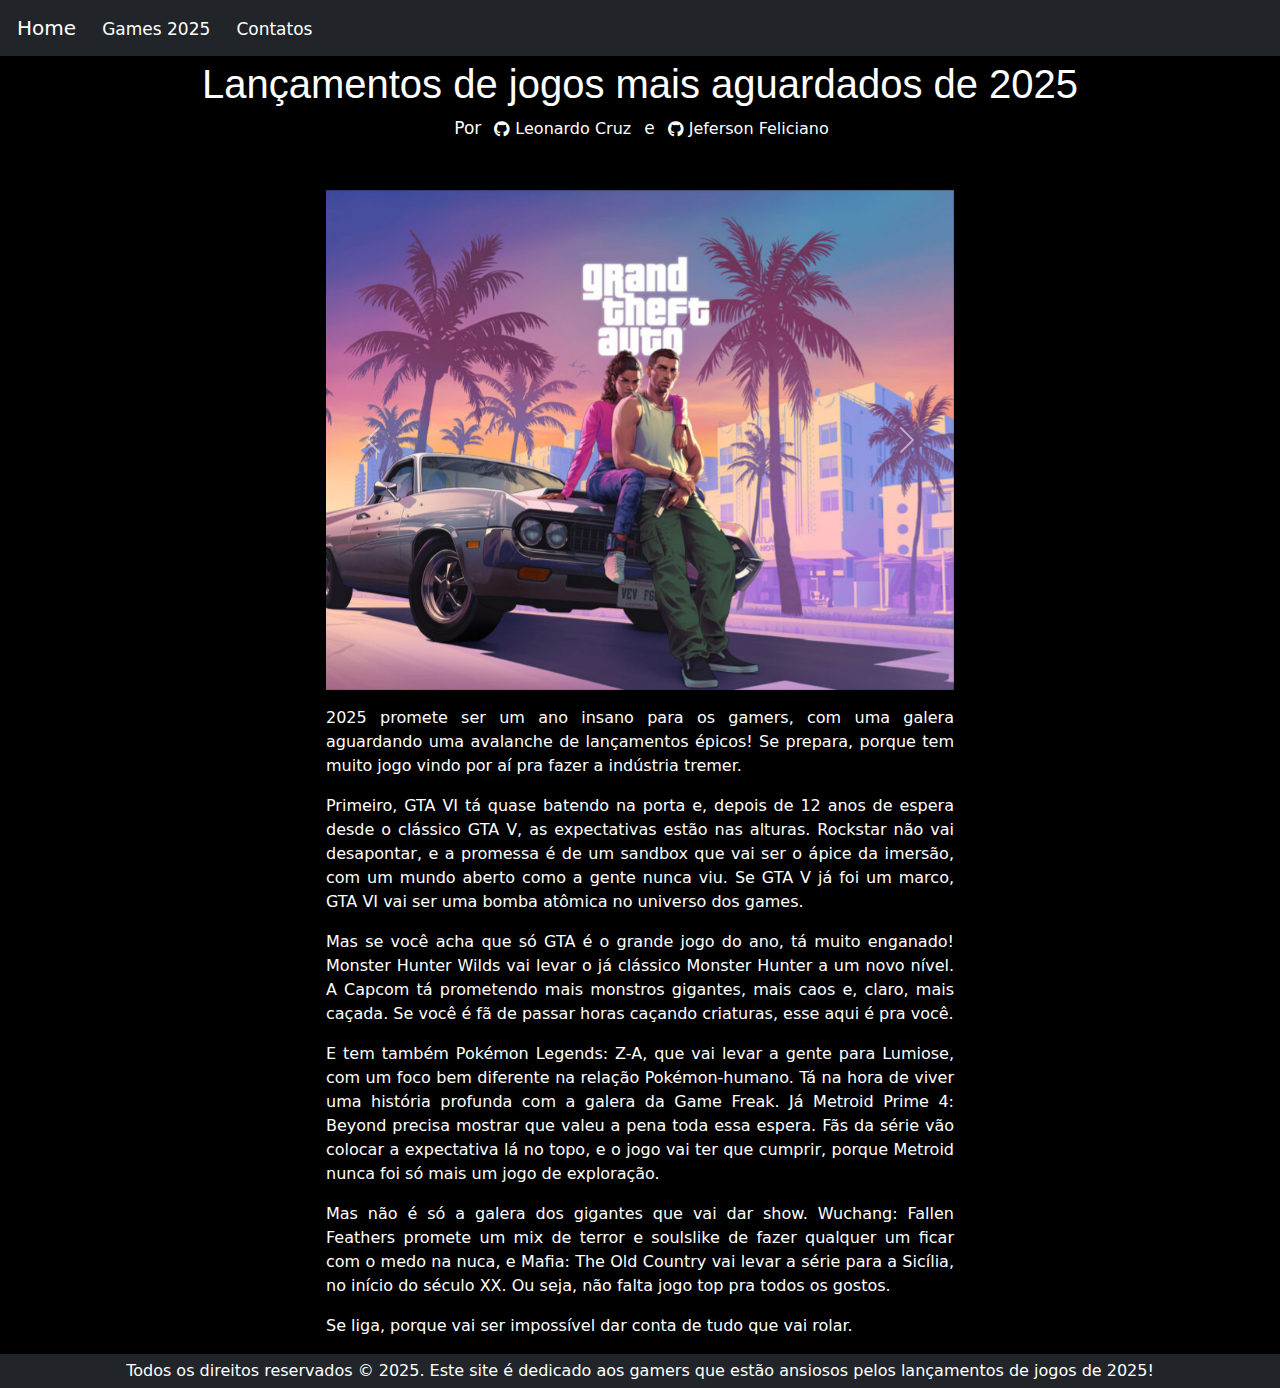
<file: index.html>
<!DOCTYPE html>
<html lang="pt-br">
<head>
    <meta charset="UTF-8">
    <meta name="viewport" content="width=device-width, initial-scale=1">
    <link rel="stylesheet" href="css/bootstrap.css">
    <link rel="stylesheet" href="css/style.css">
    <link rel="stylesheet" href="https://cdnjs.cloudflare.com/ajax/libs/font-awesome/6.0.0-beta3/css/all.min.css">
    <title>Tendências 2025</title>
</head>
<body>

<nav class="navbar navbar-expand-lg bg-body fixed-top" data-bs-theme="dark">
    <div class="container-fluid">
        <div>
            <a class="navbar-brand" href="#" onclick="carregarConteudo('home.html')" id="home">Home</a>
            <a class="navbar-brand tamanho" href="#" onclick="carregarGames()">Games 2025</a>
            <a class="navbar-brand tamanho" href="#" onclick="carregarConteudo('contato.html')">Contatos</a>
        </div>
    </div>
</nav>

<div id="conteudo"></div>

<script>
    document.addEventListener('DOMContentLoaded', function() {
        document.getElementById('conteudo').innerHTML = carregarConteudo('home.html');
    });
</script>

<script src="js/bootstrap.bundle.js"></script>
<script src="js/funcoes.js"></script>
<script src="js/dict_jogos.js"></script>

<!-- Rodapé -->
<footer class="footer">
        <p>Todos os direitos reservados © 2025. Este site é dedicado aos gamers que estão ansiosos pelos lançamentos de jogos de 2025!</p>
</footer>

</body>
</html>
</file>
<file: css/style.css>
/* Estilo do corpo */
body {
    margin: 0;
    padding: 0;
    background-color: black;
    display: flex;
    flex-direction: column;
    height: 100vh;
}

/* Estilo do título */
h1 {
    color: white;
    font-family: 'Franklin Gothic Medium', 'Arial Narrow', Arial, sans-serif;
    padding-top: 12px;
    text-align: center;

}

/* Estilo para texto de tamanho específico */
.tamanho {
    font-size: 17px;
}

/* Estilo para parágrafos */
p {
    color: white;
    text-align: justify;
}

/* Estilizando a caixa de contato */
#contato_caixa {
    background: #212529;
    border-radius: 10px;
    color: white;

}

/* Estilos para os campos de entrada */
#contato_caixa .form-control {
    border-radius: 8px;
}

/* Estilo do carrossel */
#carouselExampleAutoplaying .carousel-item img {
    height: 500px;
    object-fit: cover; /* Isso garante que as imagens se ajustem sem deformar */
}

/* Garantir que o carrossel tenha uma altura mínima */
#carouselExampleAutoplaying {
    min-height: 400px; /* Altura mínima para garantir que o carrossel não encolha demais */
}


/* Estilo do rodapé */
.footer {
    background-color: #212529;
    color: #f8f9fa;
    padding: 5px 0;
    white-space: nowrap; /* Impede o texto de quebrar para a linha seguinte */
    display: flex;
    justify-content: center;
    align-items: center;
    text-align: center;
    flex-shrink: 0;
    margin-top: auto;
}

.footer p {
    margin: 0;
    text-overflow: ellipsis; /* Evita que o texto ultrapasse os limites */
    white-space: normal; /* Permite que o texto quebre em várias linhas, se necessário */
}


/* Estilo dos links */
a {
    color: white;
    text-decoration: none; /* Remove o sublinhado */
    display: inline-flex; /* Para garantir que os elementos fiquem na mesma linha */
    align-items: center;
    white-space: nowrap; /* Impede que o texto quebre em várias linhas */
    margin: 0 5px;
}

a i {
    margin-right: 5px;
}

.d-flex {
    justify-content: center;
    align-items: center;
    flex-wrap: nowrap;
}

.mx-2 {
    margin-left: 10px;
    margin-right: 10px;
}

span {
    color: white;
    font-size: 17px;
}
</file>
